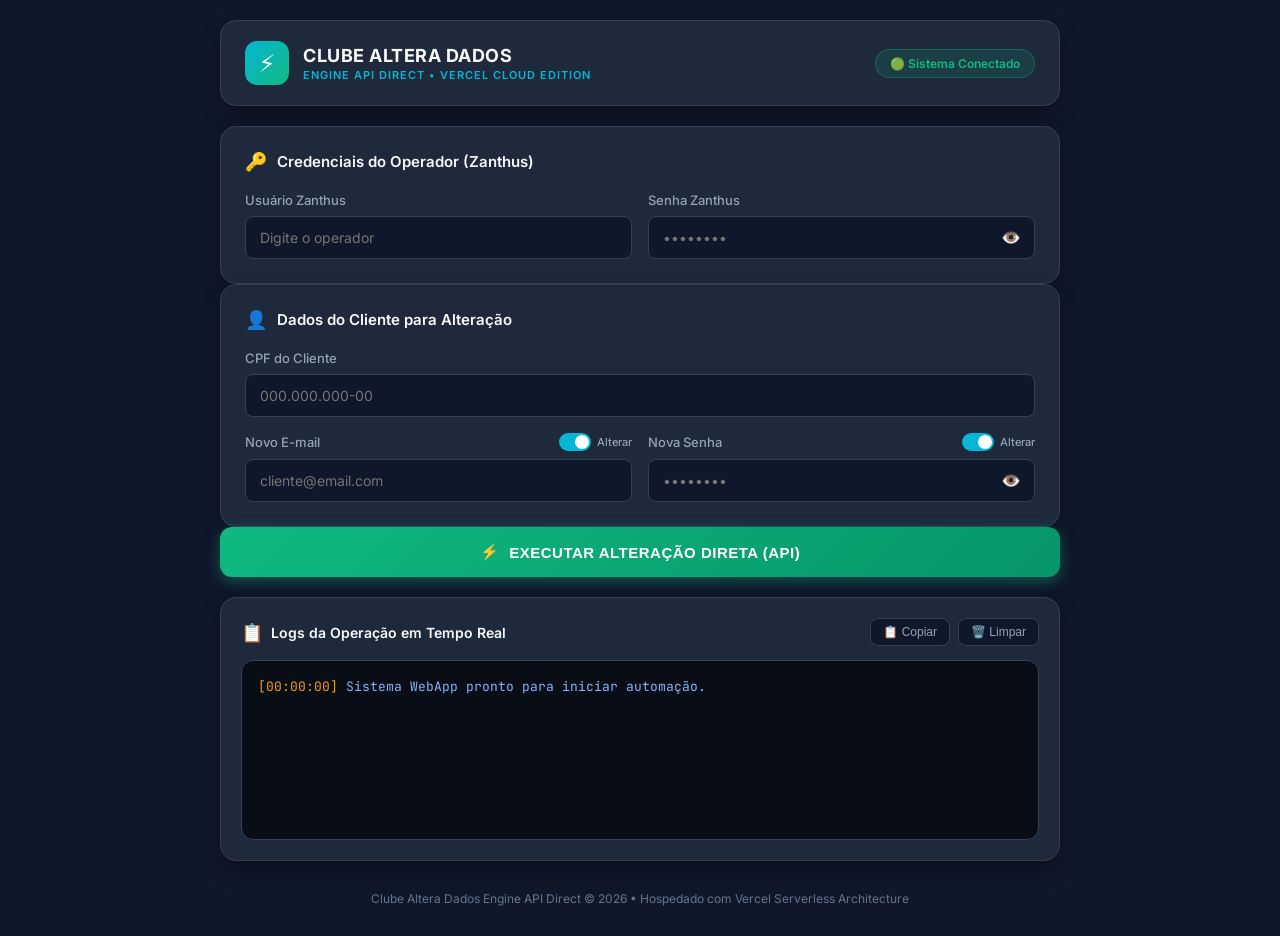
<file: webapp/public/index.html>
<!DOCTYPE html>
<html lang="pt-BR">
<head>
    <meta charset="UTF-8">
    <meta name="viewport" content="width=device-width, initial-scale=1.0">
    <title>⚡ Clube Altera Dados - Engine API Direct WebApp</title>
    <link rel="preconnect" href="https://fonts.googleapis.com">
    <link rel="preconnect" href="https://fonts.gstatic.com" crossorigin>
    <link href="https://fonts.googleapis.com/css2?family=Inter:wght@300;400;500;600;700&family=JetBrains+Mono:wght@400;500;600&display=swap" rel="stylesheet">
    <link rel="stylesheet" href="css/style.css">
</head>
<body>
    <div class="app-wrapper">
        <!-- Header -->
        <header class="app-header">
            <div class="header-brand">
                <div class="brand-icon">⚡</div>
                <div>
                    <h1 class="brand-title">CLUBE ALTERA DADOS</h1>
                    <p class="brand-subtitle">ENGINE API DIRECT • VERCEL CLOUD EDITION</p>
                </div>
            </div>
            <div class="header-status">
                <span class="status-badge" id="statusBadge">🟢 Sistema Conectado</span>
                <span class="timer-badge" id="timerBadge" style="display: none;">⏱️ 0.00s</span>
            </div>
        </header>

        <!-- Main Content Grid -->
        <main class="main-container">
            <form id="alteraForm" onsubmit="handleFormSubmit(event)">
                <!-- Card 1: Credenciais Zanthus -->
                <section class="card-box card-zan">
                    <div class="card-header">
                        <span class="card-icon">🔑</span>
                        <h2>Credenciais do Operador (Zanthus)</h2>
                    </div>
                    <div class="form-grid grid-2">
                        <div class="input-group">
                            <label for="usuario_zanthus">Usuário Zanthus</label>
                            <input type="text" id="usuario_zanthus" placeholder="Digite o operador" required autocomplete="username">
                        </div>
                        <div class="input-group">
                            <label for="senha_zanthus">Senha Zanthus</label>
                            <div class="password-wrapper">
                                <input type="password" id="senha_zanthus" placeholder="••••••••" required autocomplete="current-password">
                                <button type="button" class="btn-toggle-pass" onclick="togglePassword('senha_zanthus', this)">👁️</button>
                            </div>
                        </div>
                    </div>
                </section>

                <!-- Card 2: Dados do Cliente -->
                <section class="card-box card-cli">
                    <div class="card-header">
                        <span class="card-icon">👤</span>
                        <h2>Dados do Cliente para Alteração</h2>
                    </div>
                    
                    <div class="form-grid grid-1">
                        <div class="input-group">
                            <label for="cpf">CPF do Cliente</label>
                            <input type="text" id="cpf" placeholder="000.000.000-00" maxlength="14" required oninput="formatCPF(this)">
                        </div>
                    </div>

                    <div class="form-grid grid-2">
                        <div class="input-group">
                            <div class="label-with-toggle">
                                <label for="novo_email">Novo E-mail</label>
                                <label class="switch-toggle">
                                    <input type="checkbox" id="chk_alterar_email" checked onchange="toggleInputState('novo_email', this.checked)">
                                    <span class="slider"></span>
                                    <span class="toggle-text">Alterar</span>
                                </label>
                            </div>
                            <input type="email" id="novo_email" placeholder="cliente@email.com">
                        </div>

                        <div class="input-group">
                            <div class="label-with-toggle">
                                <label for="nova_senha">Nova Senha</label>
                                <label class="switch-toggle">
                                    <input type="checkbox" id="chk_alterar_senha" checked onchange="toggleInputState('nova_senha', this.checked)">
                                    <span class="slider"></span>
                                    <span class="toggle-text">Alterar</span>
                                </label>
                            </div>
                            <div class="password-wrapper">
                                <input type="password" id="nova_senha" placeholder="••••••••">
                                <button type="button" class="btn-toggle-pass" onclick="togglePassword('nova_senha', this)">👁️</button>
                            </div>
                        </div>
                    </div>
                </section>

                <!-- Progress Bar -->
                <div class="progress-container" id="progressContainer">
                    <div class="progress-bar" id="progressBar"></div>
                </div>

                <!-- Submit Button -->
                <button type="submit" class="btn-submit" id="btnSubmit">
                    <span class="btn-icon">⚡</span>
                    <span class="btn-text">EXECUTAR ALTERAÇÃO DIRETA (API)</span>
                </button>
            </form>

            <!-- Card 3: Terminal de Logs -->
            <section class="card-box card-logs">
                <div class="logs-header">
                    <div class="logs-title">
                        <span class="card-icon">📋</span>
                        <h2>Logs da Operação em Tempo Real</h2>
                    </div>
                    <div class="logs-actions">
                        <button type="button" class="btn-action" onclick="copyLogs()">📋 Copiar</button>
                        <button type="button" class="btn-action" onclick="clearLogs()">🗑️ Limpar</button>
                    </div>
                </div>
                <div class="terminal-body" id="terminalLogs">
                    <div class="log-line log-info"><span class="log-time">[00:00:00]</span> Sistema WebApp pronto para iniciar automação.</div>
                </div>
            </section>
        </main>

        <footer class="app-footer">
            <p>Clube Altera Dados Engine API Direct © 2026 • Hospedado com Vercel Serverless Architecture</p>
        </footer>
    </div>

    <!-- Toast Notification System -->
    <div id="toastContainer" class="toast-container"></div>

    <script src="js/app.js"></script>
</body>
</html>
</file>
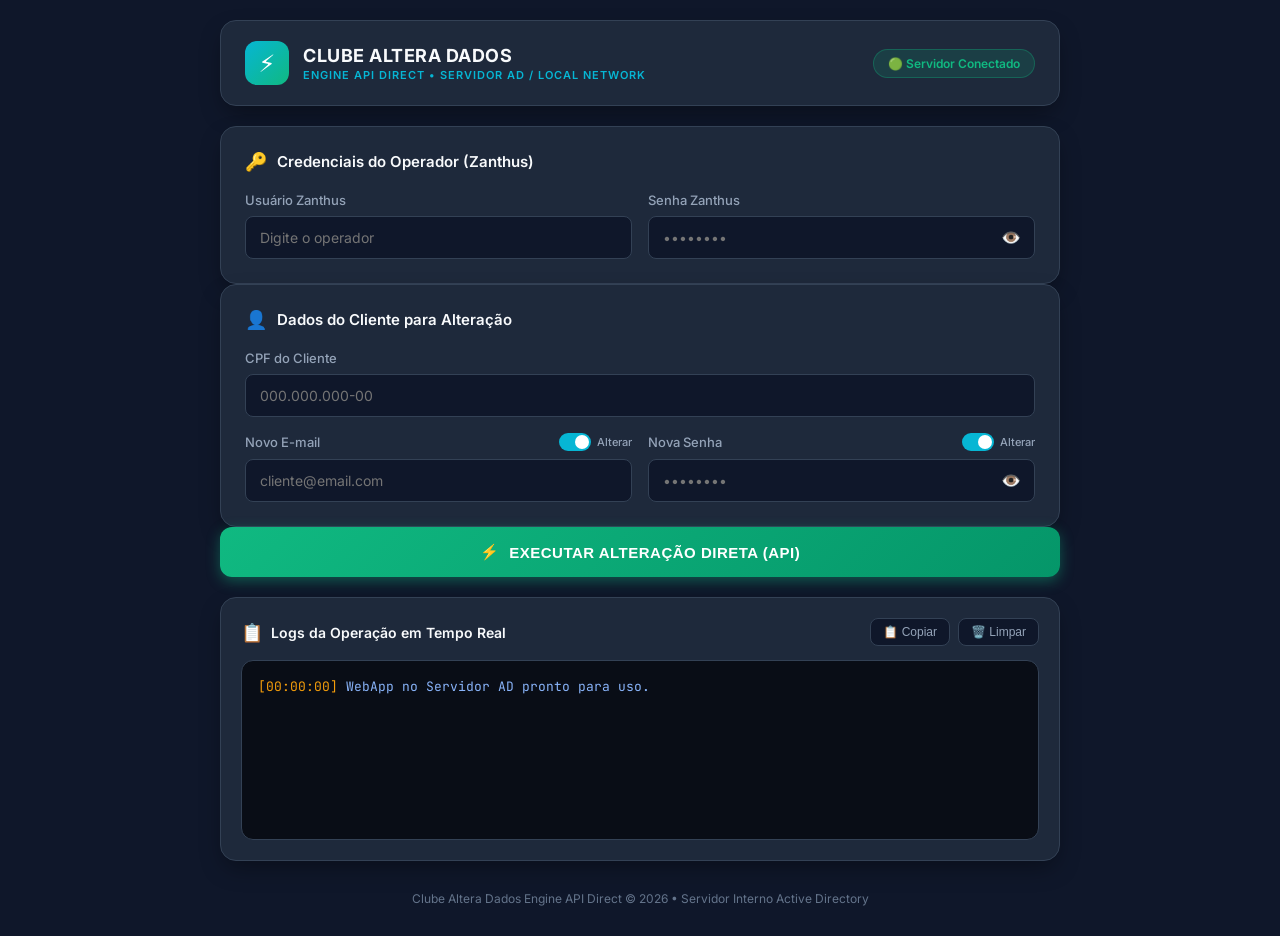
<file: webapp_servidor/public/index.html>
<!DOCTYPE html>
<html lang="pt-BR">
<head>
    <meta charset="UTF-8">
    <meta name="viewport" content="width=device-width, initial-scale=1.0">
    <title>⚡ Clube Altera Dados - Servidor AD WebApp</title>
    <link rel="preconnect" href="https://fonts.googleapis.com">
    <link rel="preconnect" href="https://fonts.gstatic.com" crossorigin>
    <link href="https://fonts.googleapis.com/css2?family=Inter:wght@300;400;500;600;700&family=JetBrains+Mono:wght@400;500;600&display=swap" rel="stylesheet">
    <link rel="stylesheet" href="css/style.css">
</head>
<body>
    <div class="app-wrapper">
        <!-- Header -->
        <header class="app-header">
            <div class="header-brand">
                <div class="brand-icon">⚡</div>
                <div>
                    <h1 class="brand-title">CLUBE ALTERA DADOS</h1>
                    <p class="brand-subtitle">ENGINE API DIRECT • SERVIDOR AD / LOCAL NETWORK</p>
                </div>
            </div>
            <div class="header-status">
                <span class="status-badge" id="statusBadge">🟢 Servidor Conectado</span>
                <span class="timer-badge" id="timerBadge" style="display: none;">⏱️ 0.00s</span>
            </div>
        </header>

        <!-- Main Content Grid -->
        <main class="main-container">
            <form id="alteraForm" onsubmit="handleFormSubmit(event)">
                <!-- Card 1: Credenciais Zanthus -->
                <section class="card-box card-zan">
                    <div class="card-header">
                        <span class="card-icon">🔑</span>
                        <h2>Credenciais do Operador (Zanthus)</h2>
                    </div>
                    <div class="form-grid grid-2">
                        <div class="input-group">
                            <label for="usuario_zanthus">Usuário Zanthus</label>
                            <input type="text" id="usuario_zanthus" placeholder="Digite o operador" required autocomplete="username">
                        </div>
                        <div class="input-group">
                            <label for="senha_zanthus">Senha Zanthus</label>
                            <div class="password-wrapper">
                                <input type="password" id="senha_zanthus" placeholder="••••••••" required autocomplete="current-password">
                                <button type="button" class="btn-toggle-pass" onclick="togglePassword('senha_zanthus', this)">👁️</button>
                            </div>
                        </div>
                    </div>
                </section>

                <!-- Card 2: Dados do Cliente -->
                <section class="card-box card-cli">
                    <div class="card-header">
                        <span class="card-icon">👤</span>
                        <h2>Dados do Cliente para Alteração</h2>
                    </div>
                    
                    <div class="form-grid grid-1">
                        <div class="input-group">
                            <label for="cpf">CPF do Cliente</label>
                            <input type="text" id="cpf" placeholder="000.000.000-00" maxlength="14" required oninput="formatCPF(this)">
                        </div>
                    </div>

                    <div class="form-grid grid-2">
                        <div class="input-group">
                            <div class="label-with-toggle">
                                <label for="novo_email">Novo E-mail</label>
                                <label class="switch-toggle">
                                    <input type="checkbox" id="chk_alterar_email" checked onchange="toggleInputState('novo_email', this.checked)">
                                    <span class="slider"></span>
                                    <span class="toggle-text">Alterar</span>
                                </label>
                            </div>
                            <input type="email" id="novo_email" placeholder="cliente@email.com">
                        </div>

                        <div class="input-group">
                            <div class="label-with-toggle">
                                <label for="nova_senha">Nova Senha</label>
                                <label class="switch-toggle">
                                    <input type="checkbox" id="chk_alterar_senha" checked onchange="toggleInputState('nova_senha', this.checked)">
                                    <span class="slider"></span>
                                    <span class="toggle-text">Alterar</span>
                                </label>
                            </div>
                            <div class="password-wrapper">
                                <input type="password" id="nova_senha" placeholder="••••••••">
                                <button type="button" class="btn-toggle-pass" onclick="togglePassword('nova_senha', this)">👁️</button>
                            </div>
                        </div>
                    </div>
                </section>

                <!-- Progress Bar -->
                <div class="progress-container" id="progressContainer">
                    <div class="progress-bar" id="progressBar"></div>
                </div>

                <!-- Submit Button -->
                <button type="submit" class="btn-submit" id="btnSubmit">
                    <span class="btn-icon">⚡</span>
                    <span class="btn-text">EXECUTAR ALTERAÇÃO DIRETA (API)</span>
                </button>
            </form>

            <!-- Card 3: Terminal de Logs -->
            <section class="card-box card-logs">
                <div class="logs-header">
                    <div class="logs-title">
                        <span class="card-icon">📋</span>
                        <h2>Logs da Operação em Tempo Real</h2>
                    </div>
                    <div class="logs-actions">
                        <button type="button" class="btn-action" onclick="copyLogs()">📋 Copiar</button>
                        <button type="button" class="btn-action" onclick="clearLogs()">🗑️ Limpar</button>
                    </div>
                </div>
                <div class="terminal-body" id="terminalLogs">
                    <div class="log-line log-info"><span class="log-time">[00:00:00]</span> WebApp no Servidor AD pronto para uso.</div>
                </div>
            </section>
        </main>

        <footer class="app-footer">
            <p>Clube Altera Dados Engine API Direct © 2026 • Servidor Interno Active Directory</p>
        </footer>
    </div>

    <!-- Toast Notification System -->
    <div id="toastContainer" class="toast-container"></div>

    <script src="js/app.js"></script>
</body>
</html>
</file>
<file: webapp/public/css/style.css>
/* ==========================================================================
   CLUBE ALTERA DADOS - ENGINE API DIRECT WEBAPP STYLESHEET (DARK PREMIUM THEME)
   ========================================================================== */

:root {
    --bg-dark: #0f172a;
    --bg-card: #1e293b;
    --bg-input: #0f172a;
    --border-card: #334155;
    
    --primary: #06b6d4;
    --primary-hover: #0891b2;
    --success: #10b981;
    --success-hover: #059669;
    --error: #f43f5e;
    --warning: #f59e0b;
    
    --text-main: #f8fafc;
    --text-muted: #94a3b8;
    --text-dim: #64748b;

    --font-main: 'Inter', system-ui, -apple-system, sans-serif;
    --font-mono: 'JetBrains Mono', Consolas, monospace;

    --radius-sm: 8px;
    --radius-md: 12px;
    --radius-lg: 16px;
    --shadow: 0 10px 25px -5px rgba(0, 0, 0, 0.4);
}

* {
    margin: 0;
    padding: 0;
    box-sizing: border-box;
}

body {
    font-family: var(--font-main);
    background-color: var(--bg-dark);
    color: var(--text-main);
    min-height: 100vh;
    display: flex;
    justify-content: center;
    align-items: center;
    padding: 20px;
}

.app-wrapper {
    width: 100%;
    max-width: 840px;
    background: var(--bg-dark);
    display: flex;
    flex-direction: column;
    gap: 20px;
}

/* Header */
.app-header {
    background: var(--bg-card);
    border: 1px solid var(--border-card);
    border-radius: var(--radius-lg);
    padding: 20px 24px;
    display: flex;
    justify-content: space-between;
    align-items: center;
    box-shadow: var(--shadow);
}

.header-brand {
    display: flex;
    align-items: center;
    gap: 14px;
}

.brand-icon {
    font-size: 24px;
    background: linear-gradient(135deg, var(--primary), var(--success));
    width: 44px;
    height: 44px;
    display: flex;
    align-items: center;
    justify-content: center;
    border-radius: var(--radius-md);
    color: #fff;
}

.brand-title {
    font-size: 18px;
    font-weight: 700;
    letter-spacing: 0.5px;
    color: var(--text-main);
}

.brand-subtitle {
    font-size: 11px;
    font-weight: 600;
    color: var(--primary);
    letter-spacing: 1px;
    margin-top: 2px;
}

.header-status {
    display: flex;
    flex-direction: column;
    align-items: flex-end;
    gap: 6px;
}

.status-badge {
    font-size: 12px;
    font-weight: 600;
    background: rgba(16, 185, 129, 0.15);
    color: var(--success);
    border: 1px solid rgba(16, 185, 129, 0.3);
    padding: 6px 14px;
    border-radius: 20px;
}

.timer-badge {
    font-size: 12px;
    font-family: var(--font-mono);
    color: var(--warning);
}

/* Main Container */
.main-container {
    display: flex;
    flex-direction: column;
    gap: 20px;
}

.card-box {
    background: var(--bg-card);
    border: 1px solid var(--border-card);
    border-radius: var(--radius-lg);
    padding: 24px;
    box-shadow: var(--shadow);
}

.card-header {
    display: flex;
    align-items: center;
    gap: 10px;
    margin-bottom: 20px;
}

.card-header h2 {
    font-size: 15px;
    font-weight: 600;
    color: var(--text-main);
}

.card-icon {
    font-size: 18px;
}

/* Form Grids */
.form-grid {
    display: grid;
    gap: 16px;
}

.grid-1 {
    grid-template-columns: 1fr;
    margin-bottom: 16px;
}

.grid-2 {
    grid-template-columns: 1fr 1fr;
}

@media (max-width: 640px) {
    .grid-2 {
        grid-template-columns: 1fr;
    }
}

.input-group {
    display: flex;
    flex-direction: column;
    gap: 8px;
}

.input-group label {
    font-size: 13px;
    font-weight: 500;
    color: var(--text-muted);
}

.label-with-toggle {
    display: flex;
    justify-content: space-between;
    align-items: center;
}

input[type="text"],
input[type="email"],
input[type="password"] {
    width: 100%;
    background: var(--bg-input);
    border: 1px solid var(--border-card);
    border-radius: var(--radius-sm);
    padding: 12px 14px;
    color: var(--text-main);
    font-size: 14px;
    font-family: var(--font-main);
    transition: all 0.2s ease;
}

input:focus {
    outline: none;
    border-color: var(--primary);
    box-shadow: 0 0 0 3px rgba(6, 182, 212, 0.2);
}

input:disabled {
    opacity: 0.4;
    cursor: not-allowed;
}

/* Password Wrapper */
.password-wrapper {
    position: relative;
    display: flex;
    align-items: center;
}

.btn-toggle-pass {
    position: absolute;
    right: 10px;
    background: none;
    border: none;
    color: var(--text-muted);
    font-size: 16px;
    cursor: pointer;
    padding: 4px;
    border-radius: 4px;
}

.btn-toggle-pass:hover {
    color: var(--text-main);
}

/* Switch Toggle Button */
.switch-toggle {
    display: inline-flex;
    align-items: center;
    gap: 6px;
    cursor: pointer;
    font-size: 12px;
    color: var(--text-muted);
}

.switch-toggle input {
    display: none;
}

.slider {
    position: relative;
    width: 32px;
    height: 18px;
    background-color: var(--border-card);
    border-radius: 20px;
    transition: .3s;
}

.slider:before {
    position: absolute;
    content: "";
    height: 14px;
    width: 14px;
    left: 2px;
    bottom: 2px;
    background-color: white;
    border-radius: 50%;
    transition: .3s;
}

input:checked + .slider {
    background-color: var(--primary);
}

input:checked + .slider:before {
    transform: translateX(14px);
}

.toggle-text {
    font-size: 11px;
    font-weight: 500;
}

/* Progress Bar */
.progress-container {
    width: 100%;
    height: 6px;
    background: var(--bg-card);
    border-radius: 3px;
    overflow: hidden;
    display: none;
}

.progress-bar {
    width: 0%;
    height: 100%;
    background: linear-gradient(90deg, var(--primary), var(--success));
    transition: width 0.3s ease;
}

/* Submit Button */
.btn-submit {
    width: 100%;
    background: linear-gradient(135deg, #10b981, #059669);
    border: none;
    border-radius: var(--radius-md);
    padding: 16px;
    color: white;
    font-size: 15px;
    font-weight: 700;
    letter-spacing: 0.5px;
    cursor: pointer;
    display: flex;
    align-items: center;
    justify-content: center;
    gap: 10px;
    box-shadow: 0 4px 14px rgba(16, 185, 129, 0.4);
    transition: all 0.2s ease;
}

.btn-submit:hover {
    transform: translateY(-1px);
    box-shadow: 0 6px 20px rgba(16, 185, 129, 0.5);
}

.btn-submit:disabled {
    opacity: 0.6;
    cursor: not-allowed;
    transform: none;
}

/* Terminal Logs Card */
.card-logs {
    padding: 20px;
}

.logs-header {
    display: flex;
    justify-content: space-between;
    align-items: center;
    margin-bottom: 14px;
}

.logs-title {
    display: flex;
    align-items: center;
    gap: 8px;
}

.logs-title h2 {
    font-size: 14px;
    font-weight: 600;
}

.logs-actions {
    display: flex;
    gap: 8px;
}

.btn-action {
    background: var(--bg-dark);
    border: 1px solid var(--border-card);
    color: var(--text-muted);
    font-size: 12px;
    padding: 6px 12px;
    border-radius: var(--radius-sm);
    cursor: pointer;
    transition: all 0.2s ease;
}

.btn-action:hover {
    background: var(--border-card);
    color: var(--text-main);
}

.terminal-body {
    background: #090d16;
    border: 1px solid var(--border-card);
    border-radius: var(--radius-md);
    padding: 16px;
    height: 180px;
    overflow-y: auto;
    font-family: var(--font-mono);
    font-size: 13px;
    line-height: 1.6;
    display: flex;
    flex-direction: column;
    gap: 4px;
}

.log-line {
    word-break: break-all;
}

.log-time {
    color: var(--warning);
}

.log-info {
    color: #89b4fa;
}

.log-success {
    color: #a6e3a1;
}

.log-error {
    color: #f38ba8;
}

/* Footer */
.app-footer {
    text-align: center;
    padding: 10px;
    font-size: 12px;
    color: var(--text-dim);
}

/* Toast Notifications */
.toast-container {
    position: fixed;
    bottom: 24px;
    right: 24px;
    display: flex;
    flex-direction: column;
    gap: 10px;
    z-index: 9999;
}

.toast {
    background: var(--bg-card);
    border: 1px solid var(--border-card);
    color: var(--text-main);
    padding: 14px 20px;
    border-radius: var(--radius-md);
    font-size: 14px;
    font-weight: 500;
    box-shadow: 0 10px 30px rgba(0,0,0,0.5);
    display: flex;
    align-items: center;
    gap: 10px;
    animation: slideIn 0.3s ease;
}

.toast-success {
    border-left: 4px solid var(--success);
}

.toast-error {
    border-left: 4px solid var(--error);
}

@keyframes slideIn {
    from {
        transform: translateX(100%);
        opacity: 0;
    }
    to {
        transform: translateX(0);
        opacity: 1;
    }
}
</file>
<file: webapp_servidor/public/css/style.css>
:root {
    --bg-dark: #0f172a;
    --bg-card: #1e293b;
    --bg-input: #0f172a;
    --border-card: #334155;
    
    --primary: #06b6d4;
    --primary-hover: #0891b2;
    --success: #10b981;
    --success-hover: #059669;
    --error: #f43f5e;
    --warning: #f59e0b;
    
    --text-main: #f8fafc;
    --text-muted: #94a3b8;
    --text-dim: #64748b;

    --font-main: 'Inter', system-ui, -apple-system, sans-serif;
    --font-mono: 'JetBrains Mono', Consolas, monospace;

    --radius-sm: 8px;
    --radius-md: 12px;
    --radius-lg: 16px;
    --shadow: 0 10px 25px -5px rgba(0, 0, 0, 0.4);
}

* {
    margin: 0;
    padding: 0;
    box-sizing: border-box;
}

body {
    font-family: var(--font-main);
    background-color: var(--bg-dark);
    color: var(--text-main);
    min-height: 100vh;
    display: flex;
    justify-content: center;
    align-items: center;
    padding: 20px;
}

.app-wrapper {
    width: 100%;
    max-width: 840px;
    background: var(--bg-dark);
    display: flex;
    flex-direction: column;
    gap: 20px;
}

.app-header {
    background: var(--bg-card);
    border: 1px solid var(--border-card);
    border-radius: var(--radius-lg);
    padding: 20px 24px;
    display: flex;
    justify-content: space-between;
    align-items: center;
    box-shadow: var(--shadow);
}

.header-brand {
    display: flex;
    align-items: center;
    gap: 14px;
}

.brand-icon {
    font-size: 24px;
    background: linear-gradient(135deg, var(--primary), var(--success));
    width: 44px;
    height: 44px;
    display: flex;
    align-items: center;
    justify-content: center;
    border-radius: var(--radius-md);
    color: #fff;
}

.brand-title {
    font-size: 18px;
    font-weight: 700;
    letter-spacing: 0.5px;
    color: var(--text-main);
}

.brand-subtitle {
    font-size: 11px;
    font-weight: 600;
    color: var(--primary);
    letter-spacing: 1px;
    margin-top: 2px;
}

.header-status {
    display: flex;
    flex-direction: column;
    align-items: flex-end;
    gap: 6px;
}

.status-badge {
    font-size: 12px;
    font-weight: 600;
    background: rgba(16, 185, 129, 0.15);
    color: var(--success);
    border: 1px solid rgba(16, 185, 129, 0.3);
    padding: 6px 14px;
    border-radius: 20px;
}

.timer-badge {
    font-size: 12px;
    font-family: var(--font-mono);
    color: var(--warning);
}

.main-container {
    display: flex;
    flex-direction: column;
    gap: 20px;
}

.card-box {
    background: var(--bg-card);
    border: 1px solid var(--border-card);
    border-radius: var(--radius-lg);
    padding: 24px;
    box-shadow: var(--shadow);
}

.card-header {
    display: flex;
    align-items: center;
    gap: 10px;
    margin-bottom: 20px;
}

.card-header h2 {
    font-size: 15px;
    font-weight: 600;
    color: var(--text-main);
}

.card-icon {
    font-size: 18px;
}

.form-grid {
    display: grid;
    gap: 16px;
}

.grid-1 {
    grid-template-columns: 1fr;
    margin-bottom: 16px;
}

.grid-2 {
    grid-template-columns: 1fr 1fr;
}

@media (max-width: 640px) {
    .grid-2 {
        grid-template-columns: 1fr;
    }
}

.input-group {
    display: flex;
    flex-direction: column;
    gap: 8px;
}

.input-group label {
    font-size: 13px;
    font-weight: 500;
    color: var(--text-muted);
}

.label-with-toggle {
    display: flex;
    justify-content: space-between;
    align-items: center;
}

input[type="text"],
input[type="email"],
input[type="password"] {
    width: 100%;
    background: var(--bg-input);
    border: 1px solid var(--border-card);
    border-radius: var(--radius-sm);
    padding: 12px 14px;
    color: var(--text-main);
    font-size: 14px;
    font-family: var(--font-main);
    transition: all 0.2s ease;
}

input:focus {
    outline: none;
    border-color: var(--primary);
    box-shadow: 0 0 0 3px rgba(6, 182, 212, 0.2);
}

input:disabled {
    opacity: 0.4;
    cursor: not-allowed;
}

.password-wrapper {
    position: relative;
    display: flex;
    align-items: center;
}

.btn-toggle-pass {
    position: absolute;
    right: 10px;
    background: none;
    border: none;
    color: var(--text-muted);
    font-size: 16px;
    cursor: pointer;
    padding: 4px;
    border-radius: 4px;
}

.btn-toggle-pass:hover {
    color: var(--text-main);
}

.switch-toggle {
    display: inline-flex;
    align-items: center;
    gap: 6px;
    cursor: pointer;
    font-size: 12px;
    color: var(--text-muted);
}

.switch-toggle input {
    display: none;
}

.slider {
    position: relative;
    width: 32px;
    height: 18px;
    background-color: var(--border-card);
    border-radius: 20px;
    transition: .3s;
}

.slider:before {
    position: absolute;
    content: "";
    height: 14px;
    width: 14px;
    left: 2px;
    bottom: 2px;
    background-color: white;
    border-radius: 50%;
    transition: .3s;
}

input:checked + .slider {
    background-color: var(--primary);
}

input:checked + .slider:before {
    transform: translateX(14px);
}

.toggle-text {
    font-size: 11px;
    font-weight: 500;
}

.progress-container {
    width: 100%;
    height: 6px;
    background: var(--bg-card);
    border-radius: 3px;
    overflow: hidden;
    display: none;
}

.progress-bar {
    width: 0%;
    height: 100%;
    background: linear-gradient(90deg, var(--primary), var(--success));
    transition: width 0.3s ease;
}

.btn-submit {
    width: 100%;
    background: linear-gradient(135deg, #10b981, #059669);
    border: none;
    border-radius: var(--radius-md);
    padding: 16px;
    color: white;
    font-size: 15px;
    font-weight: 700;
    letter-spacing: 0.5px;
    cursor: pointer;
    display: flex;
    align-items: center;
    justify-content: center;
    gap: 10px;
    box-shadow: 0 4px 14px rgba(16, 185, 129, 0.4);
    transition: all 0.2s ease;
}

.btn-submit:hover {
    transform: translateY(-1px);
    box-shadow: 0 6px 20px rgba(16, 185, 129, 0.5);
}

.btn-submit:disabled {
    opacity: 0.6;
    cursor: not-allowed;
    transform: none;
}

.card-logs {
    padding: 20px;
}

.logs-header {
    display: flex;
    justify-content: space-between;
    align-items: center;
    margin-bottom: 14px;
}

.logs-title {
    display: flex;
    align-items: center;
    gap: 8px;
}

.logs-title h2 {
    font-size: 14px;
    font-weight: 600;
}

.logs-actions {
    display: flex;
    gap: 8px;
}

.btn-action {
    background: var(--bg-dark);
    border: 1px solid var(--border-card);
    color: var(--text-muted);
    font-size: 12px;
    padding: 6px 12px;
    border-radius: var(--radius-sm);
    cursor: pointer;
    transition: all 0.2s ease;
}

.btn-action:hover {
    background: var(--border-card);
    color: var(--text-main);
}

.terminal-body {
    background: #090d16;
    border: 1px solid var(--border-card);
    border-radius: var(--radius-md);
    padding: 16px;
    height: 180px;
    overflow-y: auto;
    font-family: var(--font-mono);
    font-size: 13px;
    line-height: 1.6;
    display: flex;
    flex-direction: column;
    gap: 4px;
}

.log-line {
    word-break: break-all;
}

.log-time {
    color: var(--warning);
}

.log-info {
    color: #89b4fa;
}

.log-success {
    color: #a6e3a1;
}

.log-error {
    color: #f38ba8;
}

.app-footer {
    text-align: center;
    padding: 10px;
    font-size: 12px;
    color: var(--text-dim);
}

.toast-container {
    position: fixed;
    bottom: 24px;
    right: 24px;
    display: flex;
    flex-direction: column;
    gap: 10px;
    z-index: 9999;
}

.toast {
    background: var(--bg-card);
    border: 1px solid var(--border-card);
    color: var(--text-main);
    padding: 14px 20px;
    border-radius: var(--radius-md);
    font-size: 14px;
    font-weight: 500;
    box-shadow: 0 10px 30px rgba(0,0,0,0.5);
    display: flex;
    align-items: center;
    gap: 10px;
    animation: slideIn 0.3s ease;
}

.toast-success {
    border-left: 4px solid var(--success);
}

.toast-error {
    border-left: 4px solid var(--error);
}

@keyframes slideIn {
    from {
        transform: translateX(100%);
        opacity: 0;
    }
    to {
        transform: translateX(0);
        opacity: 1;
    }
}
</file>
